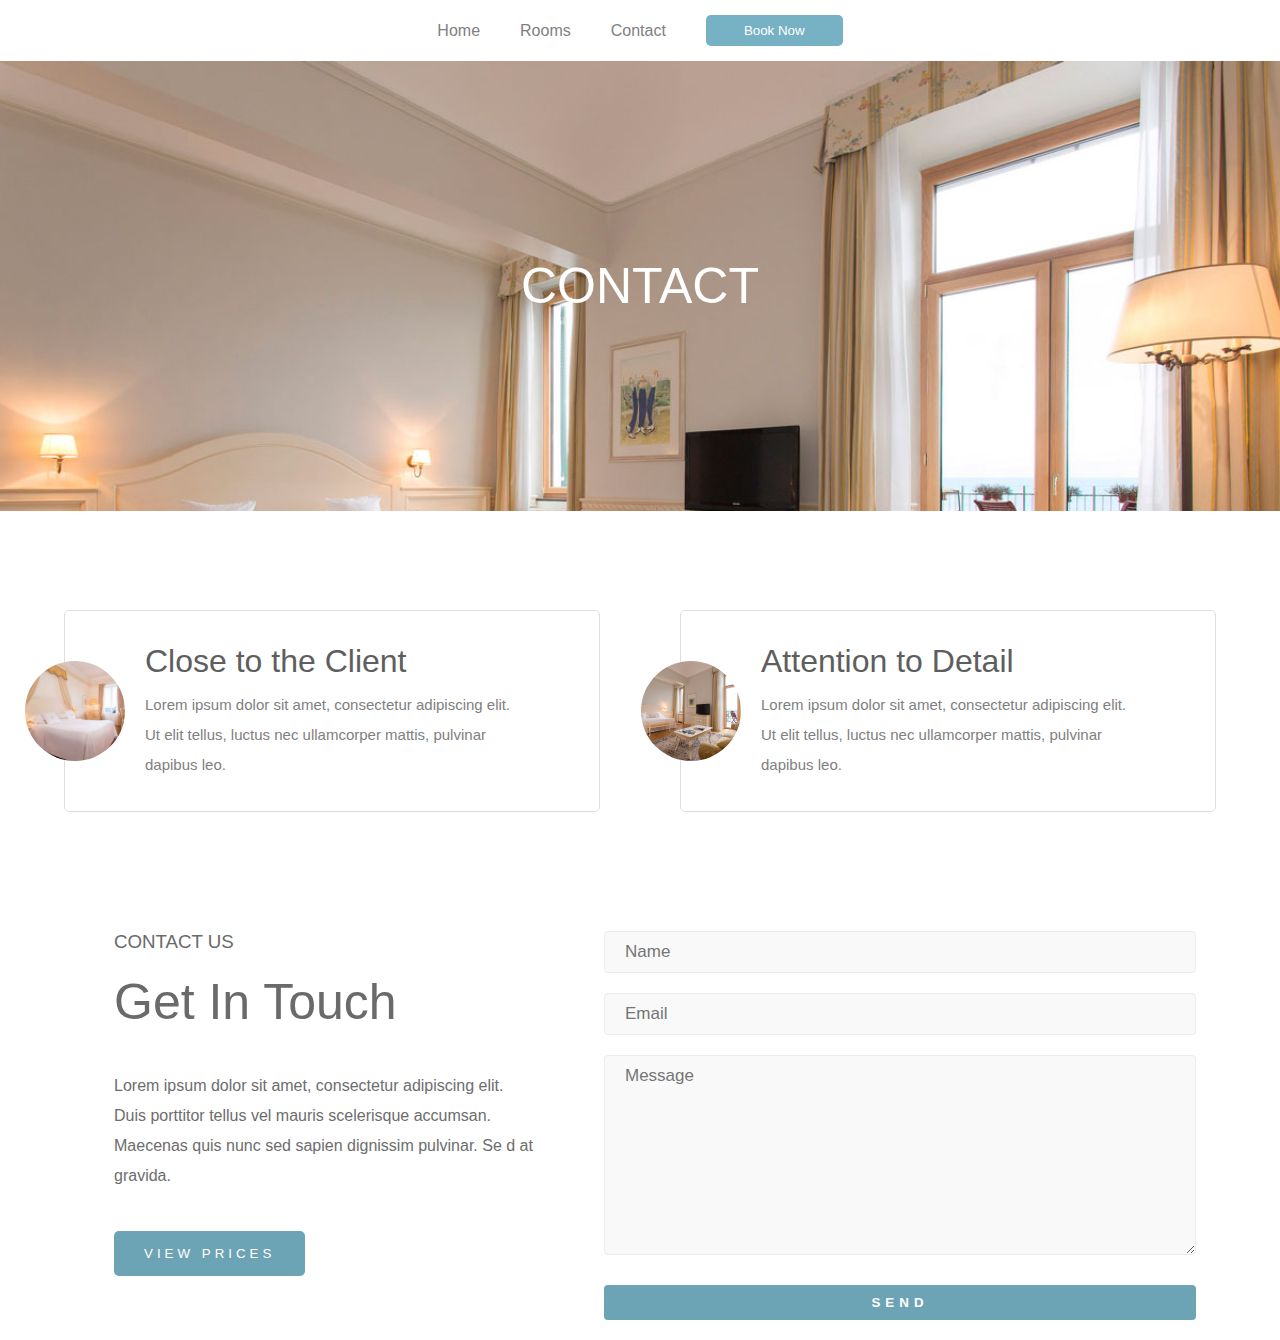
<file: PROJECT 1/html/contact.html>
<!DOCTYPE html>
<html lang="en">
  <head>
    <meta charset="UTF-8" />
    <meta name="viewport" content="width=device-width, initial-scale=1.0" />
    <title>Document</title>
    <link rel="stylesheet" href="../css/style.css" />
  </head>
  <body>

    <img src="../icon/menu.png" class="menu" alt="">
    <div class="subnav none">
      <a href="../index.html">Home</a>
      <a href="./rooms.html">Rooms</a>
      <a href="./contact.html">Contact</a>
      <button>Book Now</button>
    </div>

    <div class="headerContact">
      <h1>CONTACT</h1>
    </div>

    <div class="flex">
      <div class="Fbox">
        <div class="transF">
          <img src="../imgs/room_1.png" alt="" />
          <div>
            <h1>Close to the Client</h1>
            <p>
              Lorem ipsum dolor sit amet, consectetur adipiscing elit. Ut elit
              tellus, luctus nec ullamcorper mattis, pulvinar dapibus leo.
            </p>
          </div>
        </div>
      </div>
      <div class="Fbox">
        <div class="transF">
          <img src="../imgs/room_3.png" alt="" />
          <div>
            <h1>Attention to Detail</h1>
            <p>
              Lorem ipsum dolor sit amet, consectetur adipiscing elit. Ut elit
              tellus, luctus nec ullamcorper mattis, pulvinar dapibus leo.
            </p>
          </div>
        </div>
      </div>
    </div>

    <div class="formContact">
      <div class="fCol">
        <h3>CONTACT US</h3>
        <h1>Get In Touch</h1>
        <p>
          Lorem ipsum dolor sit amet, consectetur adipiscing elit. Duis
          porttitor tellus vel mauris scelerisque accumsan. Maecenas quis nunc
          sed sapien dignissim pulvinar. Se d at gravida.
        </p>
        <button>VIEW PRICES</button>
      </div>
      <div class="fCol1">
        <input type="text" placeholder="Name">
        <input type="text" placeholder="Email">
        <textarea placeholder="Message"></textarea>
        <button>SEND</button>
      </div>
    </div>
    <script src="../javascript/app.js"></script>
  </body>
</html>
</file>
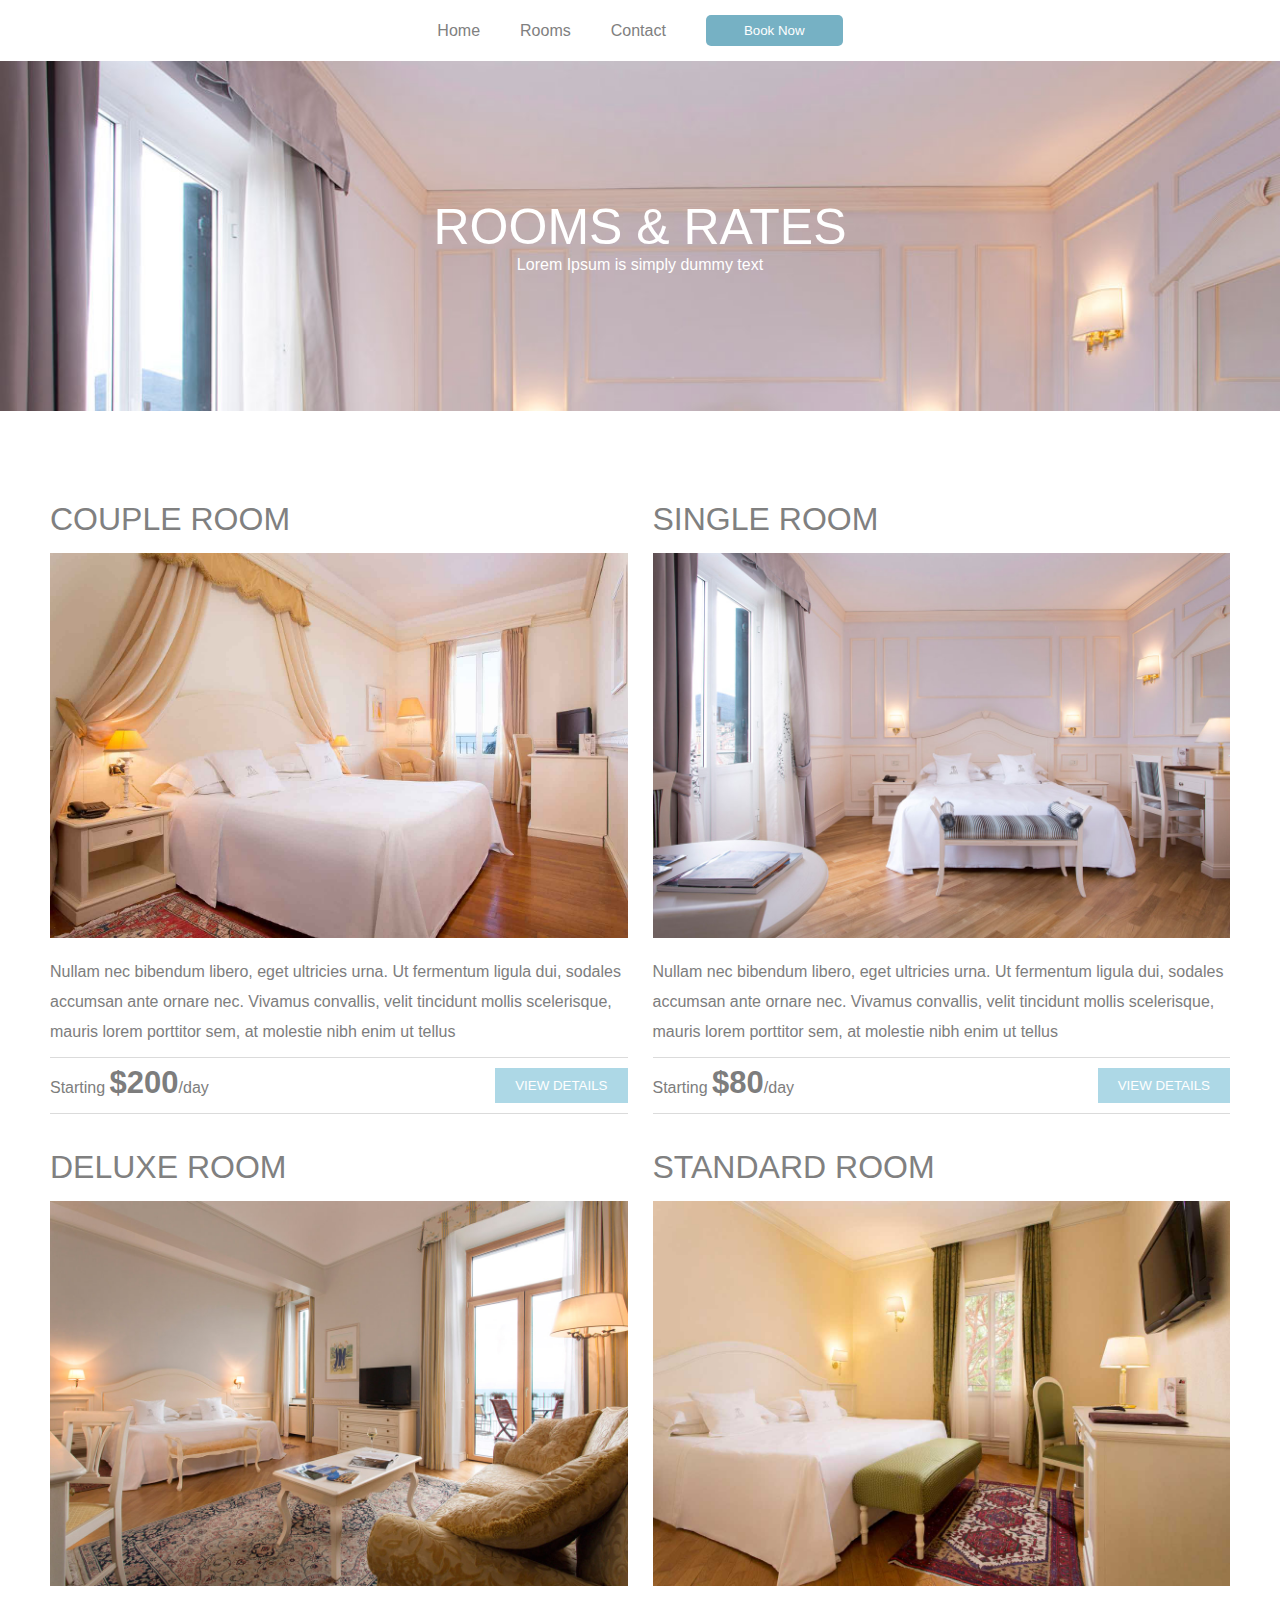
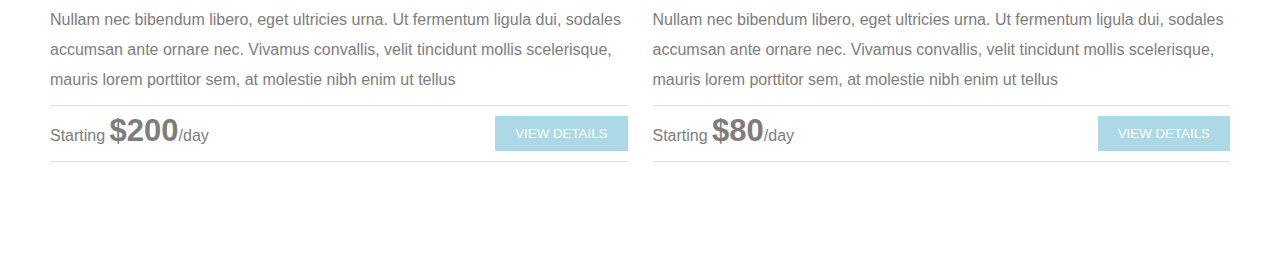
<file: PROJECT 1/html/rooms.html>
<!DOCTYPE html>
<html lang="en">
  <head>
    <meta charset="UTF-8" />
    <meta name="viewport" content="width=device-width, initial-scale=1.0" />
    <link rel="stylesheet" href="../css/style.css" />
    <title>Document</title>
  </head>
  <body>

    <img src="../icon/menu.png" class="menu" alt="">
    <div class="subnav none">
      <a href="../index.html">Home</a>
      <a href="./rooms.html">Rooms</a>
      <a href="./contact.html">Contact</a>
      <button>Book Now</button>
    </div>
    <!-- The header of the room page -->
    <header class="header">
      <h1>ROOMS & RATES</h1>
      <p>Lorem Ipsum is simply dummy text</p>
    </header>

    <!-- The first section to display the rooms and it's price -->

    <section class="sec_1">
      <!-- one div represents a room -->
      <div>
        <h1>COUPLE ROOM</h1>
        <img src="../imgs/room_1.png" alt="" />
        <p>
          Nullam nec bibendum libero, eget ultricies urna. Ut fermentum ligula
          dui, sodales accumsan ante ornare nec. Vivamus convallis, velit
          tincidunt mollis scelerisque, mauris lorem porttitor sem, at molestie
          nibh enim ut tellus
        </p>
        <!-- this div below is a line separeting the image description from the price -->
        <div class="line"></div>
        <!-- this div contain's the price the button -->

        <div class="price_holder">
          <p>Starting <span>$200</span>/day</p>
          <button>VIEW DETAILS</button>
        </div>

        <div class="line"></div>
      </div>

      <div>
        <h1>SINGLE ROOM</h1>
        <img src="../imgs/room_2.png" alt="" />
        <p>
          Nullam nec bibendum libero, eget ultricies urna. Ut fermentum ligula
          dui, sodales accumsan ante ornare nec. Vivamus convallis, velit
          tincidunt mollis scelerisque, mauris lorem porttitor sem, at molestie
          nibh enim ut tellus
        </p>
        <div class="line"></div>

        <div class="price_holder">
          <p>Starting <span>$80</span>/day</p>
          <button>VIEW DETAILS</button>
        </div>

        <div class="line"></div>
      </div>

      <div>
        <h1>DELUXE ROOM</h1>
        <img src="../imgs/room_3.png" alt="" />
        <p>
          Nullam nec bibendum libero, eget ultricies urna. Ut fermentum ligula
          dui, sodales accumsan ante ornare nec. Vivamus convallis, velit
          tincidunt mollis scelerisque, mauris lorem porttitor sem, at molestie
          nibh enim ut tellus
        </p>
        <!-- this div below is a line separeting the image description from the price -->
        <div class="line"></div>
        <!-- this div contain's the price the button -->

        <div class="price_holder">
          <p>Starting <span>$200</span>/day</p>
          <button>VIEW DETAILS</button>
        </div>

        <div class="line"></div>
      </div>

      <div>
        <h1>STANDARD ROOM</h1>
        <img src="../imgs/room_4.png" alt="" />
        <p>
          Nullam nec bibendum libero, eget ultricies urna. Ut fermentum ligula
          dui, sodales accumsan ante ornare nec. Vivamus convallis, velit
          tincidunt mollis scelerisque, mauris lorem porttitor sem, at molestie
          nibh enim ut tellus
        </p>
        <div class="line"></div>

        <div class="price_holder">
          <p>Starting <span>$80</span>/day</p>
          <button>VIEW DETAILS</button>
        </div>

        <div class="line"></div>
      </div>
    </section>
    <script src="../javascript/app.js"></script>
  </body>
</html>
</file>
<file: PROJECT 1/css/style.css>
* {
    transition: all ease 0.15s;
    padding: 0;
    margin: 0;
    box-sizing: border-box;
    font-family: Arial, Helvetica, sans-serif;
}

/* index pages styles */

.menu {
    display: none;
    z-index: 999;
    cursor: pointer;
}

.menu:active{
    transform: scale(0.9);
}

.subnav {
    background-color: rgb(255, 255, 255);
    padding: 15px 0;
    display: flex;
    gap: 40px;
    justify-content: center;
    align-items: center;
}

.subnav a {
    color: grey;
    text-decoration: none;
    font-size: 16px;
}

.subnav button {
    background-color: #76b1c4;
    padding: 8px 38px;
    border: none;
    border-radius: 5px;
    color: white;
}

.home_header {
    min-height: 68vh;
    background-image: url(../imgs/room_2.png);
    background-size: cover;
    display: flex;
    align-items: center;
}

.banner_content {
    width: 500px;
    /* background-color: rgb(0, 8, 240); */
    padding: 2px;
    margin: auto;
}

.banner_content p {
    background-color: white;
    padding: 4px 15px;
    width: fit-content;
    font-size: 10px;
}

.banner_content h1 {
    font-weight: 100;
    font-size: 40px;
    margin: 5px 0;
    color: white;
}

.banner_content h2 {
    font-size: 60px;
    color: white;
    font-weight: 500;
}

.translated {
    background-color: #6da4b5;
    max-width: 80%;
    min-height: 200px;
    margin: auto;
    transform: translateY(-55px);
    border: 5px solid white;
    display: flex;
    justify-content: center;
    gap: 25px;
    align-items: center;
}

.inputSection {
    /* background-color: blue;
    padding: 10px; */
    display: flex;
    gap: 25px;

}

.indivInput {
    width: 230px;
}

.indivInput p {
    font-size: 12px;
    color: white;
}

.inputDiv {
    margin: 10px 0 0 0;
    padding: 10px 0;
    border-bottom: 1px solid white;
}

.inputDiv input {
    background-color: transparent;
    border: none;
    width: 100%;
    font-size: 16px;
    color: white;
    outline: none;
}

/* .buttonSection{
    background-color: blue;
    padding: 10px;
} */

.buttonSection button {
    background-color: transparent;
    border: 1px solid white;
    padding: 20px 57px;
    color: white;
    cursor: pointer;
}

.buttonSection button:active {
    transform: scale(0.9);
}

/* section 1 styles starts here */

.section1 {
    min-height: 90vh;
    background-image: url(../imgs/room_4.png);
    background-position: center;
    background-size: cover;
    background-attachment: fixed;
    display: flex;
    align-items: center;
    justify-content: center;
    gap: 20px;
    padding: 10px;
}

.section1 .col {
    flex: 1;
    /* background-color: blue; */
    height: 90%;
    width: 100%;
}

.col .container {
    background-color: white;
    max-width: 520px;
    min-height: 520px;
    margin: 60px 20px 10px auto;
    padding: 40px 20px;

}

.userData {
    display: flex;
    align-items: center;
    justify-content: center;
    gap: 20px;
    /* height: 100px; */
    /* background-color: red; */
}

.userData .secdata {
    flex: 1;
    /* background-color: yellow; */
    height: 100%;
}

div .title {
    font-size: 14px;
    margin: 10px 0;
    color: grey;
}

.secdata div .sectionOpt {
    border: 1px solid grey;
    color: grey;
    padding: 10px;
    margin: 10px 0 0 0;
}

.range {
    width: 100%;
    margin: 0 0 10px 0;
}

.boolean {
    display: flex;
    align-items: center;
    justify-content: center;
    gap: 10px;
    padding: 5px;
    background-color: rgb(207, 207, 207);
    border-radius: 2px;
}

.boolean .bool {
    display: flex;
    justify-content: center;
    align-items: center;
    flex: 1;
    background-color: white;
    padding: 8px;
    color: grey;
}

.service {
    margin: 50px 0 0 0;
}

.service .list {
    /* background-color: red; */
    padding: 10px 2px 2px 2px;
    display: flex;
    align-items: center;
    gap: 15px;

}

.list .item {
    padding: 10px 15px;
    border: 1px solid grey;
    border-radius: 2px;
    color: grey;
}

.priceSec {
    margin: 30px 0 0 0;
    display: flex;
    justify-content: space-between;
}

.priceSec img {
    width: 150px;
}

.priceSec .price h1 {
    color: lightskyblue;
    font-size: 50px;
    font-weight: 100;
}

.price h5 {
    color: grey;
    font-weight: 100;
    margin: 0 0 0 10px;
}

.col div {
    color: white;
}

.promtitle {
    margin: 10px 50px;
}

.col div .h1 {
    font-size: 50px;
    font-weight: 100;
    margin: 30px 0 0 0;
}

.prom {
    display: flex;
    align-items: center;
    gap: 20px;
    justify-content: center;
    margin: 30px 40px;
    line-height: 30px;
    max-width: 550px;
}

.prom img {
    width: 150px;
}

.prom div h1 {
    margin: 0 0 20px 0;
}

.prom div .proPri {
    margin: 0 0 0 20px;
    line-height: normal;
}

.prom div .span {
    background-color: #6da4b5;
    padding: 5px 15px;
    margin: 15px 0;
    font-size: 12px;
    border-radius: 5px;
    line-height: normal;
}

.promBack {
    background-image: url(../imgs/room_2.png);
    padding: 30px;
    margin: 2px;
    max-width: 630px;
}

.findRoom {
    padding: 100px 0 0 0;
    text-align: center;
    color: grey;
}

.findRoom h1 {
    margin: 30px;
    font-size: 55px;
    font-weight: 100;
    color: rgb(86, 86, 86);
}

.grid {
    width: 80%;
    margin: 50px auto;
    display: grid;
    grid-template-columns: repeat(3, 1fr);
    gap: 20px;
}

.grid .card {
    /* background-color: blue; */
    height: 400px;
    position: relative;
}

.card img {
    width: 100%;
    height: 100%;
    object-fit: cover;
}

.card .price {
    position: absolute;
    background-color: lightblue;
    border-radius: 5px;
    padding: 5px 10px;
    top: 20px;
    right: 20px;
}

.card .title {
    position: absolute;
    bottom: 10px;
    text-align: center;
    right: 0;
    left: 0;
    color: white;
    font-size: 18px;
}

@media screen and (max-width:505px) {
    .subnav {
        flex-direction: column;
        padding: 20px 0 15px 0;
        justify-content: flex-start;
        position: fixed;
        top: 0;
        left: 0;
        right: 0;
    }

    .none{
        display: none;
    }
    .menu {
        display: block;
        width: 35px;
        height: 35px;
        background-color: rgb(239, 239, 239);
        position: fixed;
        right: 10px;
        top: 10px;
    }

    .banner_content {
        padding: 10px;
    }


}

@media screen and (max-width:1317px) {
    .translated {
        flex-direction: column;
        padding: 15px 10px;
        max-width: 90%;
    }
}

@media screen and (max-width:977px) {
    .inputSection {
        flex-direction: column;
    }
}

@media screen and (max-width:1269px) {
    .section1 {
        flex-direction: column;
    }

    .col .container {

        margin: auto;
    }

    .prom,
    .promtitle {
        margin: auto;
        text-align: center;
    }
}

@media screen and (max-width:635px) {
    .prom {
        flex-direction: column;
        align-items: flex-start;
        gap: 5px;
    }

    .prom div h1 {
        margin: 0 0 0 10px;
    }

    .promBack,
    .prom {
        max-width: 90%;
        padding: 10px;
        margin: 10px;
    }

    .col div .h1 {
        font-size: 30px;
    }
}

@media screen and (max-width:1253px) {
    .grid {
        width: 95%;
    }
}

@media screen and (max-width:1067px) {
    .grid {
        grid-template-columns: repeat(2, 1fr);
    }
}

@media screen and (max-width:703px) {
    .grid {
        grid-template-columns: repeat(1, 1fr);
    }
}

@media screen and (max-width:459px) {
    .col .container {
        margin: 0;
        padding: 20px;
    }
}

@media screen and (max-width:399px) {
    .service .list {
        flex-wrap: wrap;
    }
}



/* room page */
.header {
    background-image: url(../imgs/room_2.png);
    background-size: cover;
    min-height: 350px;
    display: flex;
    align-items: center;
    justify-content: center;
    flex-direction: column;

    color: white;
}

.header h1 {
    font-weight: 100;
    font-size: 50px;
}

.sec_1 {
    /* background-color: red; */
    padding: 10px;
    max-width: 1200px;
    margin: 80px auto;
    display: grid;
    grid-template-columns: repeat(2, 1fr);
    gap: 25px;
    color: grey;

}

.sec_1 h1 {
    font-weight: 100;
}

.sec_1 div img {
    width: 100%;
    margin: 15px 0;
}

.sec_1 div p {
    font-size: 16px;
    line-height: 30px;
    color: rgb(125, 125, 125);
}

.sec_1 div .line {
    height: 1px;
    background-color: rgb(219, 219, 219);
    margin: 10px 0;
}

.price_holder {
    display: flex;
    justify-content: space-between;
    align-items: center;
}

.price_holder p span {
    font-size: 31px;
    font-weight: 700;
}

.price_holder button {
    background-color: lightblue;
    color: white;
    border: none;
    padding: 10px 20px;
    cursor: pointer;
}

.price_holder button:hover {
    background-color: rgb(171, 226, 245);
}

@media screen and (max-width:693px) {
    .sec_1 {
        grid-template-columns: repeat(1, 1fr);
    }
}

/* contact page styles */

.headerContact {
    min-height: 50vh;
    background-image: url(../imgs/room_3.png);
    background-size: cover;
    display: flex;
    align-items: center;
    justify-content: center;

}

.headerContact h1 {
    font-weight: 100;
    font-size: 50px;
    color: white;
}

.flex {
    display: flex;
    align-items: center;
    justify-content: center;
    gap: 80px;
    min-height: 400px;
    max-width: 70%;
    margin: 0 auto;

}

.Fbox {
    flex: 1;
    min-height: 200px;
    border-radius: 5px;
    border: 1px solid rgb(222, 222, 222);
}

.transF {
    min-height: 200px;
    display: flex;
    gap: 20px;
    align-items: center;
    padding: 20px;
    transform: translateX(-60px);
}

.transF img {
    width: 100px;
    height: 100px;
    border-radius: 50%;
    object-fit: cover;
}

.transF h1 {
    color: rgb(94, 94, 94);
    font-weight: 100;
}

.transF p {
    color: grey;
    margin: 10px 0 0 0;
    line-height: 30px;
    font-size: 15px;
}

.formContact {
    display: flex;
    max-width: 80%;
    /* background-color: red; */
    padding: 10px;
    margin: 0 auto;
    gap: 20px;
}

.fCol {
    max-width: 500px;
    padding: 10px 40px 40px 40px;
    /* background-color: violet; */
}

.fCol h3 {
    font-weight: 100;
    color: rgb(106, 106, 106);
}

.fCol h1 {
    font-size: 50px;
    font-weight: 100;
    margin: 20px 0 40px;
    color: rgb(106, 106, 106);
}

.fCol p {
    color: rgb(109, 109, 109);
    line-height: 30px;
}

.fCol button {
    background-color: #6da4b5;
    padding: 15px 30px;
    border: none;
    border-radius: 5px;
    cursor: pointer;
    color: white;
    letter-spacing: 4px;
    margin: 40px 0 0 0;
}

.fCol button:active {
    transform: scale(0.9);
}

.fCol1 {
    flex: 1;
    padding: 10px;
    /* background-color: violet; */
    display: flex;
    align-items: center;
    justify-content: center;
    gap: 20px;
    flex-direction: column;
}

.fCol1 input,
.fCol1 textarea,
.fCol1 button {
    width: 100%;
    border-radius: 4px;
}

.fCol1 input,
.fCol1 textarea {
    background-color: #f9f9f9;
    border: 1px solid #ececec;
    padding: 10px 10px 10px 20px;
    font-size: 17px;
    outline: none;
}

.fCol1 textarea {
    min-height: 200px;
}

.fCol1 button {
    background-color: #6da4b5;
    padding: 10px;
    border: none;
    color: white;
    font-weight: 700;
    letter-spacing: 5px;
    margin: 10px 0 0 0;
    cursor: pointer;
}

.fCol1 button:active {
    transform: scale(0.9);
}

@media screen and (max-width:1327px) {
    .flex {
        max-width: 90%;
    }

    .formContact {
        max-width: 90%;
    }
}

@media screen and (max-width:1037px) {
    .flex {
        flex-direction: column;
        padding: 20px 0;
    }

    .formContact {
        flex-direction: column;
    }

    .transF {
        transform: translateX(0px);
    }
}

@media screen and (max-width:473px) {
    .transF {
        flex-direction: column;
    }
    .fCol {
        padding: 10px;
    }
}
</file>
